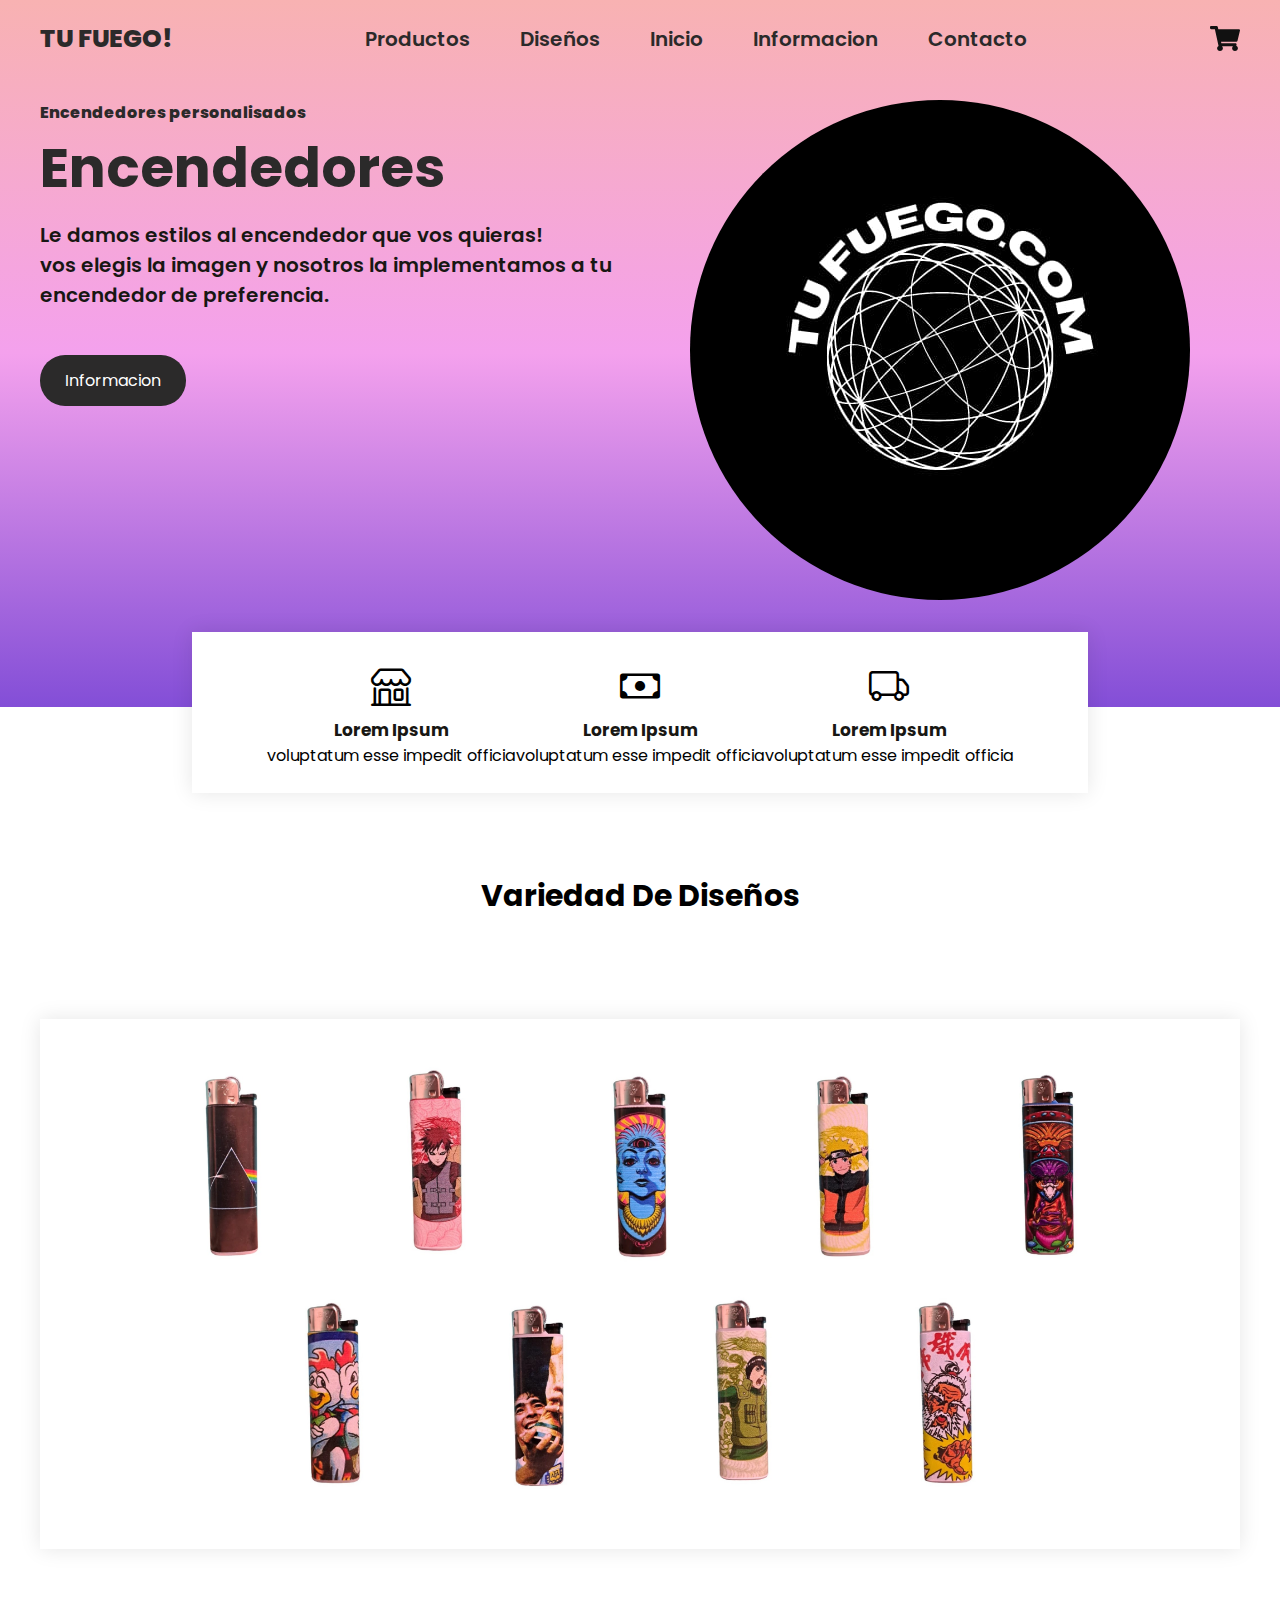
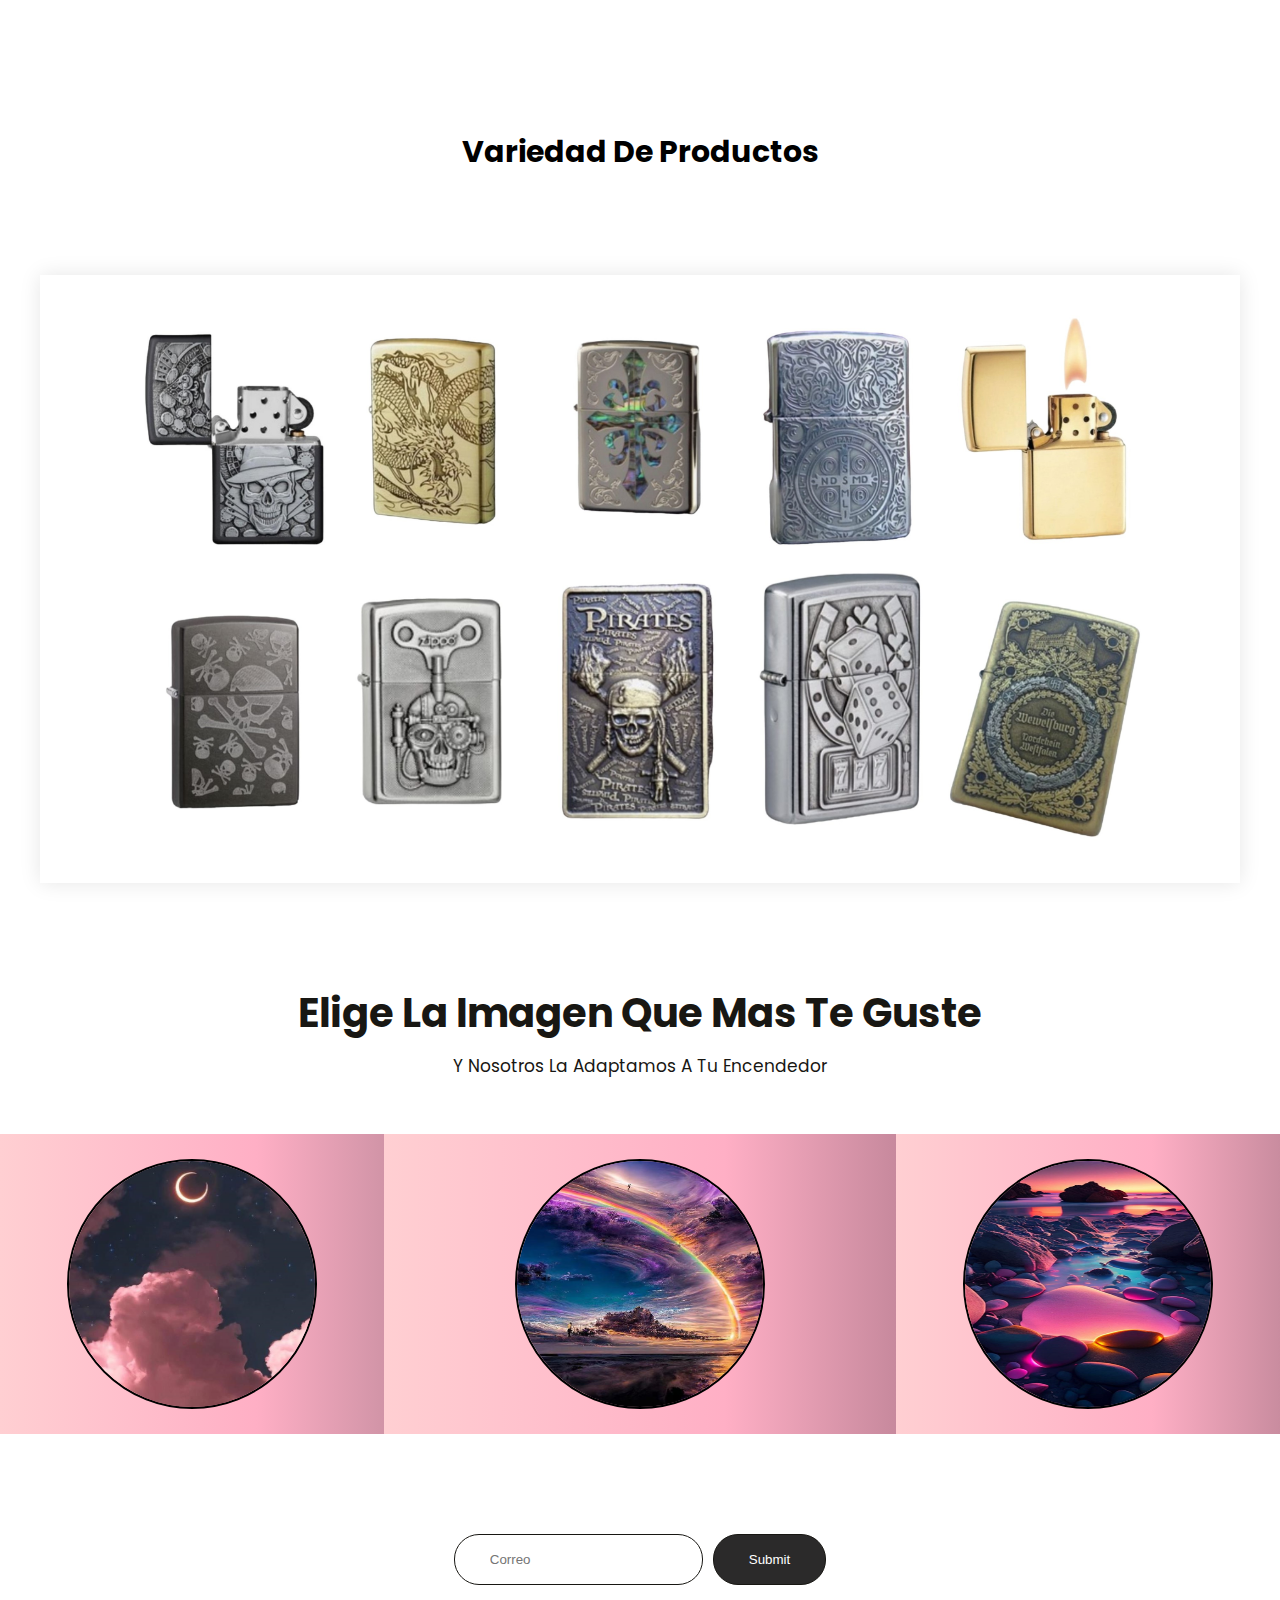
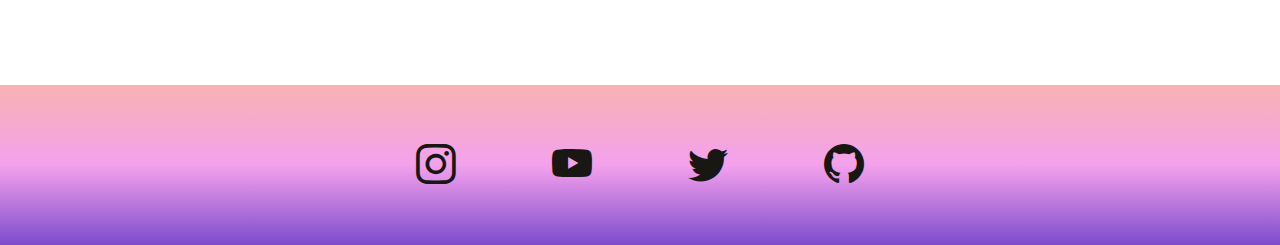
<file: index.html>
<!DOCTYPE html>
<html lang="es">
<head>
    <meta charset="UTF-8">
    <meta name="viewport" content="width=device-width, initial-scale=1.0">

    <title>¡TuFuego!</title>
    <meta name="description" content="personalizacion de encendedores en San Juan">
  <meta name="keywords" content="encendedores personalisados,encendedor, personalisados, estilo de encendedores, TuFuego, tufuego, fuego">

    <link rel="stylesheet" href="./scss/main.css">

    <link rel="icon" href="./imagenes/icono.ico.jpg" type="image/png">
    <link rel="stylesheet" href="https://cdn.jsdelivr.net/npm/bootstrap-icons@1.10.5/font/bootstrap-icons.css">
</head>
<body>
    <header class="header" id="H">
        <div class="menu container">

            <a href="./index.html" class="logo d-1">TU FUEGO!</a>

            <input type="checkbox" id="menu"/>

            <label for="menu">
                <img src="imagenes/menu.png" class="menu-icono" alt="menu">
            </label>

            <nav class="navbar d-2">
                <ul>
                    <li>
                        <a href="./pages/productos.html">
                            Productos
                        </a>
                    </li>
                    <li>
                        <a href="./pages/diseños.html">
                            Diseños
                        </a>
                    </li>
                    <li>
                        <a href="./index.html">Inicio</a>
                    </li>
                    <li>
                        <a href="./pages/informacion.html">
                            Informacion
                        </a>
                    </li>
                    <li>
                        <a href="./pages/contacto.html">
                            Contacto
                        </a>
                    </li>
                   
                </ul>
            </nav>
            <div>
                <ul>
                    <li class="submenu d-3">
                        <img src="imagenes/car.svg" id="img-carrito" alt="carrito">
                         <div id="carrito">
                            <table>
                                <thead>
                                    <tr>
                                        <th>Imagen</th>
                                        <th>Nombre</th>
                                        <th>Precio</th>
                                        <th></th>
                                    </tr>
                                </thead>
                                <tbody></tbody>
                            </table>
                            <a href="#" class="btn-2">
                                Vaciar Carrito
                            </a>
                         </div>
                    </li>
                </ul>
            </div>
        </div>

        <div class="header-content container">

            <div class="header-txt d-5">
                <span>Encendedores personalisados</span>
                <h1>Encendedores</h1>
                <p>
                   Le damos estilos al encendedor que vos quieras!
                   <br>
                   vos elegis la imagen y nosotros la implementamos a tu encendedor de preferencia.
                </p>
                <a href="./pages/informacion.html" class="btn-1">Informacion</a>
        </div>
        <div class="header-img d-6">
            <img src="imagenes/logoMusica.png" alt="logo musica">
        </div>
        </div>
    </header>

   

    <section class="informacion container">
        <div class="informacion-content">

            <div class="informacion-1">
                <span><i class="bi bi-shop"></i></span>
                <h3>Lorem ipsum</h3>
                <p>
                    voluptatum esse impedit officia
                </p>
            </div>

            <div class="informacion-1">
                <span><i class="bi bi-cash"></i></span>
                <h3>Lorem ipsum</h3>
                <p>
                    voluptatum esse impedit officia
                </p>
            </div>

            <div class="informacion-1">
                <span><i class="bi bi-truck"></i></span>
                <h3>Lorem ipsum</h3>
                <p>
                    voluptatum esse impedit officia
                </p>
            </div>

        </div>
    </section>
    <main>
        <h2 class="h2-index">Variedad De Diseños</h2>

        <section class="oferts--index container">

            <div class="ofert-1--index">
                <img src="./imagenes/encendedor1.png" alt="encendedor1">
                <img src="./imagenes/encendedor8.png.jpg" alt="encendedor8">
                <img src="./imagenes/encendedor2.png.jpg" alt="encendedor2">
                <img src="./imagenes/encendedor9.png.jpg" alt="encendedor9">
                <img src="./imagenes/encendedor3.png.jpg" alt="encendedor3">
                <img src="./imagenes/encendedor12.png.jpg" alt="encendedor12">
                <img src="./imagenes/encendedor10.png.jpg" alt="encendedor10">
                <img src="./imagenes/encendedor6.png.jpg" alt="encendedor6">
                <img src="./imagenes/encendedor4.png.jpg" alt="encendedor4">
               
            </div>
            
        </section>
        <h2 class="h2-index">
            Variedad De Productos
        </h2>
        <section class="oferts--index container">

            <div class="ofert-1--index">
            <img src="./imagenes/cippo1.jpg" alt="cippo-1">
            
            <img src="./imagenes/cippo2.jpg" alt="cippo-2">

            <img src="./imagenes/cippo3.jpg" alt="cippo-3">

            <img src="./imagenes/cippo4.jpg" alt="cippo-4">

            <img src="./imagenes/cippo5.jpg" alt="cippo-5">

            <img src="./imagenes/cippo6.jpg" alt="cippo-6">

            <img src="./imagenes/cippo7.jpg" alt="cippo-7">

            <img src="./imagenes/cippo8.jpg" alt="cippo-8">

            <img src="./imagenes/cippo9.jpg" alt="cippo-9">

            <img src="./imagenes/cippo10.jpg" alt="cippo-10">

            </div>
        </section>

    </main>
        <span class="span-service">
            <h2 class="h2-service">
                Elige la imagen que mas  te guste
            </h2>
            <p>
               y nosotros la adaptamos a tu encendedor
            </p>
        </span>
    
        <section class="service">
            <div class="service-1">
                <img class="store" src="imagenes/personalizacion.png" alt="cielo-luna">
            </div>
            <div class="service-2">
                <img class="store" src="imagenes/metodoDePago.png" alt="paisaje fantastico">
            </div>
            <div class="service-3">
                <img class="store" src="imagenes/distribuciones.png" alt="piedras de colores">
            </div>
    
        </section>

    <section class="contact container" id="C">
        <form>
            <input type="email" placeholder="Correo">
            <input type="submit" class="btn-3">
        </form>

    </section>

    <footer class="footer">
        <div class="footer-content container">
                        
            <div class="link">
                <ul>
                   <li>
                    <a href="https://www.instagram.com/tufuego.com_/"><i class="bi bi-instagram"></i></a></li>
                   <li><a href="https://www.youtube.com/@carpicoder"><i class="bi bi-youtube"></i></a></li>
                   <li><a href="https://twitter.com/coderhouse"><i class="bi bi-twitter"></i></a></li>
                   <li><a href="https://github.com/Manusirena/PreEntrega3-Sirena"><i class="bi bi-github"></i></a></li>

                </ul>
            </div>

        </div>
    </footer>
</body>
</html>
</file>
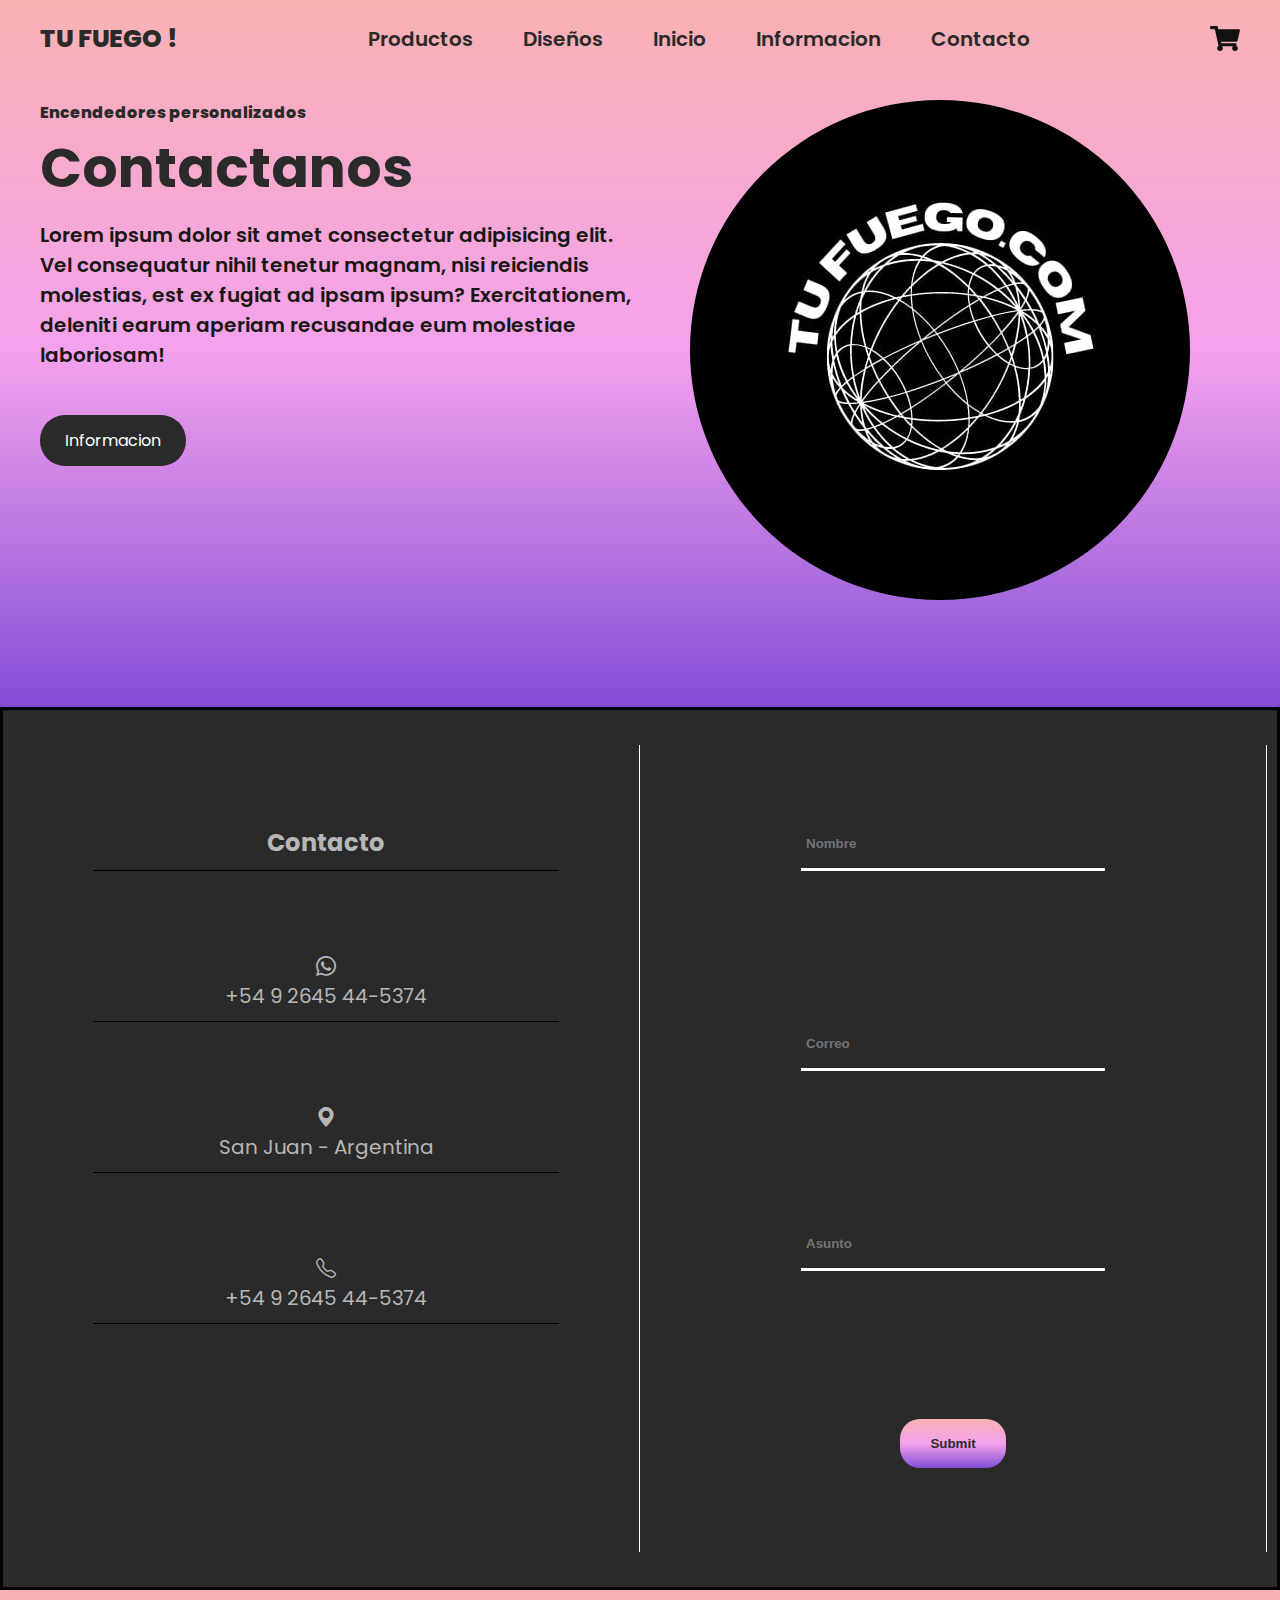
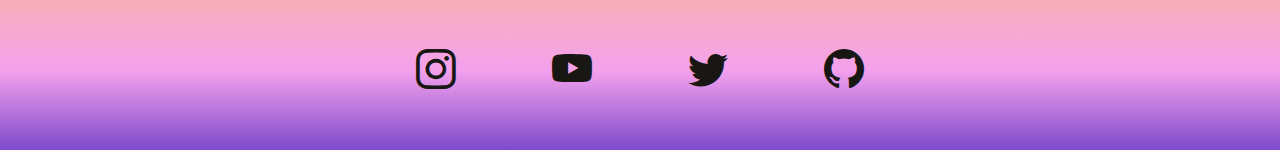
<file: pages/contacto.html>
<!DOCTYPE html>
<html lang="es">
<head>
    <meta charset="UTF-8">
    <meta name="viewport" content="width=device-width, initial-scale=1.0">

    <title>¡TuFuego!</title>
    <meta name="description" content="Contactanos San-Juan Argentina">
  <meta name="keywords" content="encendedores personalisados,encendedor, personalisados, estilo de encendedores, TuFuego, tufuego, fuego">

    <link rel="stylesheet" href="../scss/main.css">

    <link rel="icon" href="../imagenes/icono.ico.jpg" type="image/png">
    <link rel="stylesheet" href="https://cdn.jsdelivr.net/npm/bootstrap-icons@1.10.5/font/bootstrap-icons.css">
</head>
<body>
    <header class="header" id="H">
        <div class="menu container">

            <a href="../index.html" class="logo">TU FUEGO !</a>

            <input type="checkbox" id="menu"/>

            <label for="menu">
                <img src="../imagenes/menu.png" class="menu-icono" alt="menu">
            </label>

            <nav class="navbar">
                <ul>
                    <li>
                        <a href="./productos.html">
                            Productos
                        </a>
                    </li>
                    <li>
                        <a href="./diseños.html">
                            Diseños
                        </a>
                    </li>
                    <li>
                        <a href="../index.html">Inicio</a>
                    </li>
                    <li>
                        <a href="./informacion.html">
                            Informacion
                        </a>
                    </li>
                    <li>
                        <a href="./contacto.html">
                            Contacto
                        </a>
                    </li>
                   
                </ul>
            </nav>
            <div>
                <ul>
                    <li class="submenu">
                        <img src="../imagenes/car.svg" id="img-carrito" alt="carrito">
                         <div id="carrito">
                            <table>
                                <thead>
                                    <tr>
                                        <th>Imagen</th>
                                        <th>Nombre</th>
                                        <th>Precio</th>
                                        <th></th>
                                    </tr>
                                </thead>
                                <tbody></tbody>
                            </table>
                            <a href="#" class="btn-2">
                                Vaciar Carrito
                            </a>
                         </div>
                    </li>
                </ul>
            </div>
        </div>

        <div class="header-content container" id="c">

            <div class="header-txt">
                <span>Encendedores personalizados</span>
                <h1>Contactanos</h1>
                <p>
                  Lorem ipsum dolor sit amet consectetur adipisicing elit. Vel consequatur nihil tenetur magnam, nisi reiciendis molestias, est ex fugiat ad ipsam ipsum? Exercitationem, deleniti earum aperiam recusandae eum molestiae laboriosam!
                </p>
                <a href="./informacion.html" class="btn-1">Informacion</a>
        </div>
        <div class="header-img ">
            <img src="../imagenes/logoMusica.png" alt="logo musica">
        </div>
        </div>
    </header>

<main class="main-contact">

    <section class="contact-container 1">
        <div class="div-contact">
            <h2>Contacto</h2>
        </div>
        <div class="div-contact">
           <i class="bi bi-whatsapp"></i>
           <P>+54 9 2645 44-5374</P>
        </div>
        <div class="div-contact">
            <i class="bi bi-geo-alt-fill"></i>
            <p>San Juan - Argentina</p>
        </div>
        <div class="div-contact">
            <i class="bi bi-telephone"></i>
            <p>+54 9 2645 44-5374</p>
        </div>
        
    </section>

    <section class="contact-container">
        <form>
            <input type="name" placeholder="Nombre">
            <input type="email" placeholder="Correo">
            <input type="text" placeholder="Asunto">
            <input type="submit" class="btn-3">
        </form>

    </section>

</main>
    <footer class="footer">
        <div class="footer-content container">
                        
            <div class="link">
                <ul>
                   <li>
                    <a href="https://www.instagram.com/tufuego.com_/"><i class="bi bi-instagram"></i></a></li>
                   <li><a href="https://www.youtube.com/@carpicoder"><i class="bi bi-youtube"></i></a></li>
                   <li><a href="https://twitter.com/coderhouse"><i class="bi bi-twitter"></i></a></li>
                   <li><a href="https://github.com/Manusirena/PreEntrega3-Sirena"><i class="bi bi-github"></i></a></li>

                </ul>
            </div>

        </div>
    </footer>
</body>
</html>
</file>
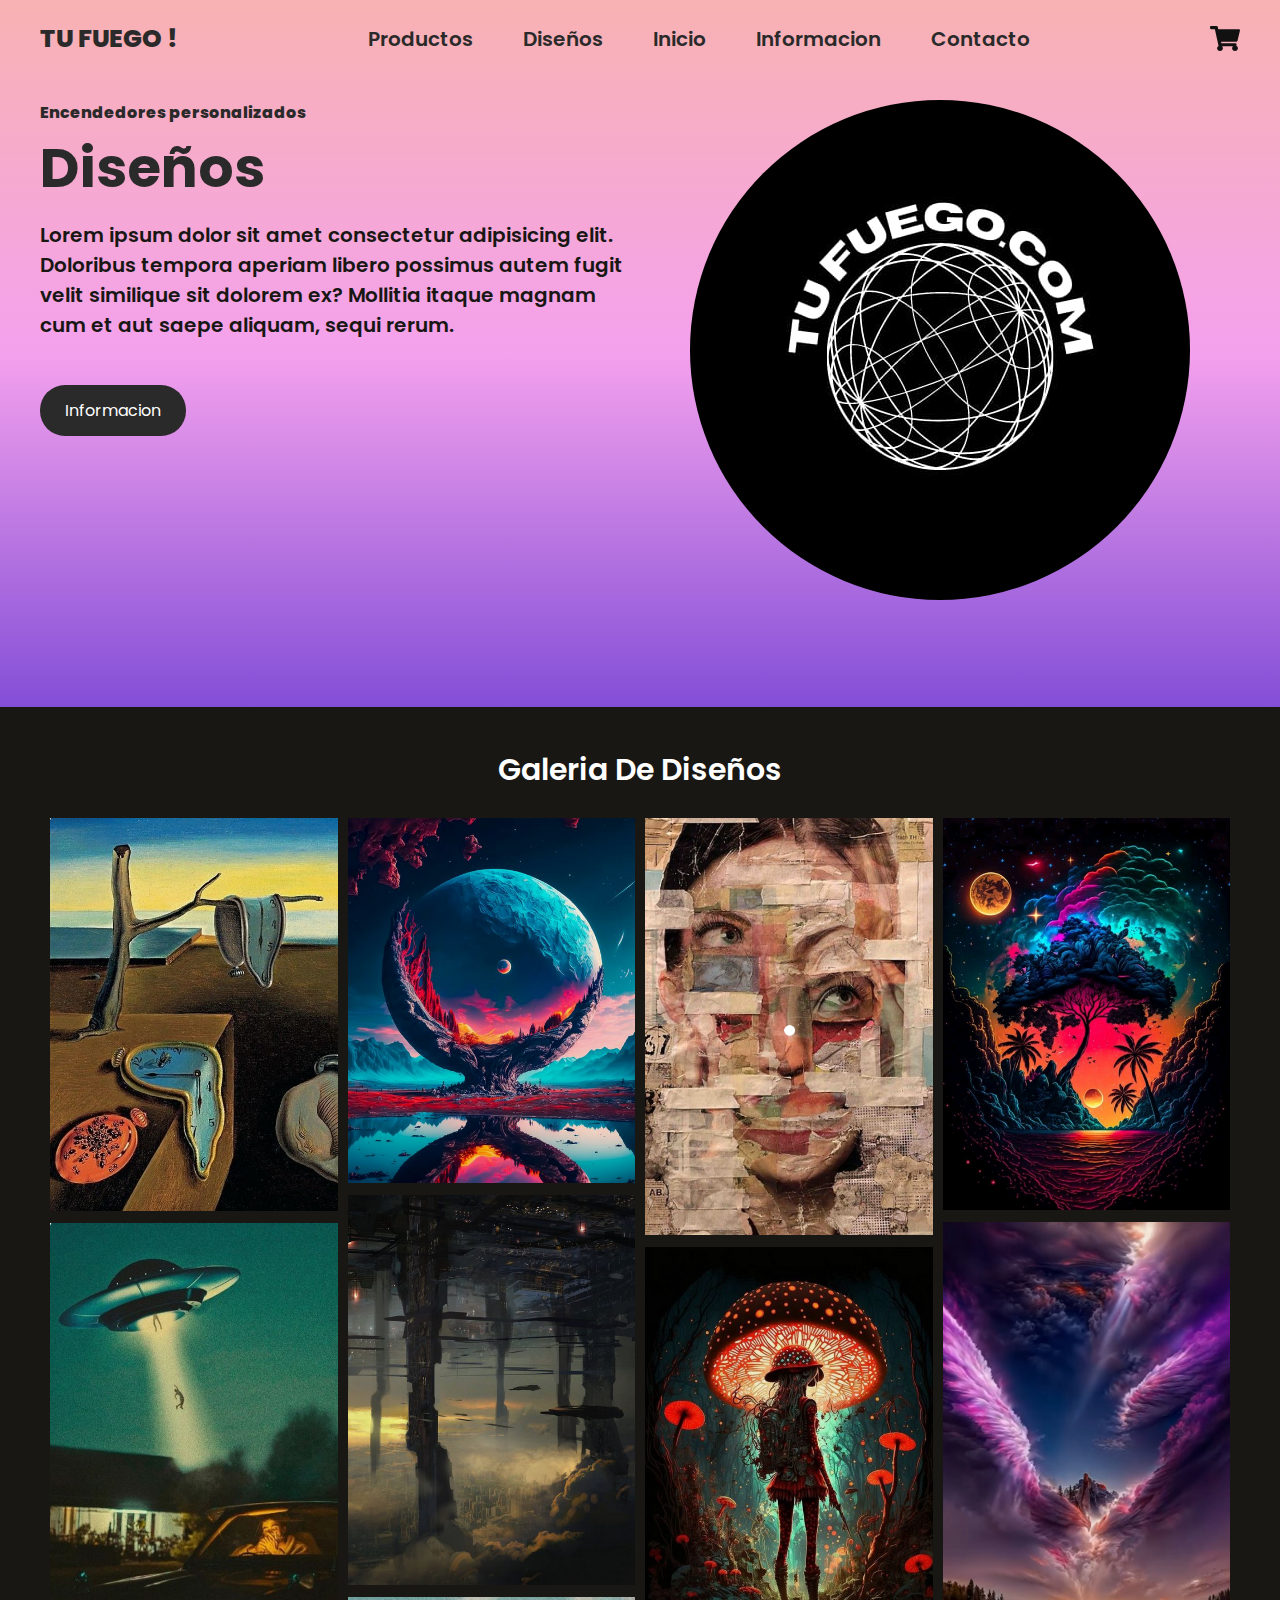
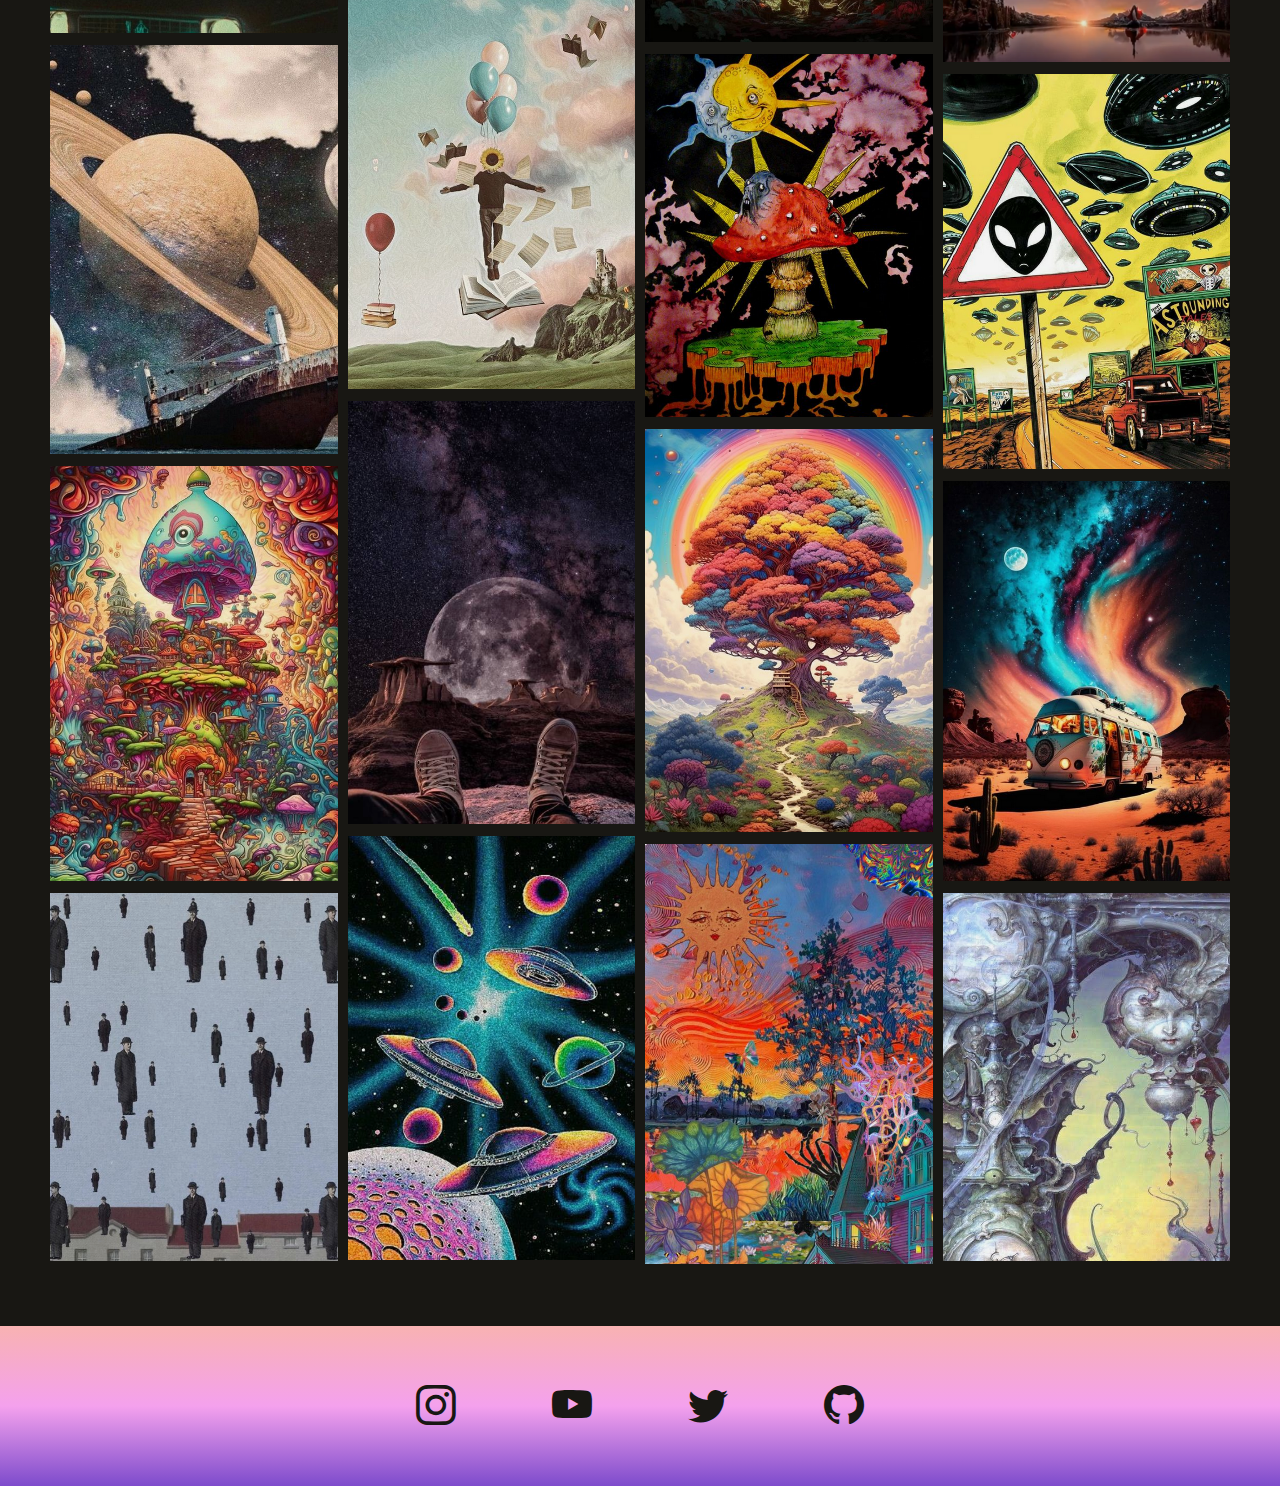
<file: pages/diseños.html>
<!DOCTYPE html>
<html lang="es">
<head>
    <meta charset="UTF-8">
    <meta name="viewport" content="width=device-width, initial-scale=1.0">

    <title>¡TuFuego!</title>
    <meta name="description" content="Diseños y demas para tu encendedor">
  <meta name="keywords" content="encendedores personalisados,encendedor, personalisados, estilo de encendedores, TuFuego, tufuego, fuego">

    <link rel="stylesheet" href="../scss/main.css">

    <link rel="icon" href="../imagenes/icono.ico.jpg" type="image/png">
    <link rel="stylesheet" href="https://cdn.jsdelivr.net/npm/bootstrap-icons@1.10.5/font/bootstrap-icons.css">
</head>
<body>
    <header class="header" id="H">
        <div class="menu container">

            <a href="../index.html" class="logo">TU FUEGO !</a>

            <input type="checkbox" id="menu"/>

            <label for="menu">
                <img src="../imagenes/menu.png" class="menu-icono" alt="menu">
            </label>

            <nav class="navbar">
                <ul>
                    <li>
                        <a href="./productos.html">
                            Productos
                        </a>
                    </li>
                    <li>
                        <a href="./diseños.html">
                            Diseños
                        </a>
                    </li>
                    <li>
                        <a href="../index.html">Inicio</a>
                    </li>
                    <li>
                        <a href="./informacion.html">
                            Informacion
                        </a>
                    </li>
                    <li>
                        <a href="./contacto.html">
                            Contacto
                        </a>
                    </li>
                   
                </ul>
            </nav>
            <div>
                <ul>
                    <li class="submenu">
                        <img src="../imagenes/car.svg" id="img-carrito" alt="carrito">
                         <div id="carrito">
                            <table>
                                <thead>
                                    <tr>
                                        <th>Imagen</th>
                                        <th>Nombre</th>
                                        <th>Precio</th>
                                        <th></th>
                                    </tr>
                                </thead>
                                <tbody></tbody>
                            </table>
                            <a href="#" class="btn-2">
                                Vaciar Carrito
                            </a>
                         </div>
                    </li>
                </ul>
            </div>
        </div>

        <div class="header-content container">

            <div class="header-txt">
                <span>Encendedores personalizados</span>
                <h1>Diseños</h1>
                <p>
                  Lorem ipsum dolor sit amet consectetur adipisicing elit. Doloribus tempora aperiam libero possimus autem fugit velit similique sit dolorem ex? Mollitia itaque magnam cum et aut saepe aliquam, sequi rerum.
                </p>
                <a href="./informacion.html" class="btn-1">Informacion</a>
        </div>
        <div class="header-img">
            <img src="../imagenes/logoMusica.png" alt="logo musica">
        </div>
        </div>
    </header>
    <main class="main-diseños">

      <h2 class="h2-service">Galeria de diseños</h2>
      
       <div class="row">

        <div class="column">
            <img src="../imagenes/diseño-img1.jpg" alt="img-galery1">

            <img src="../imagenes/diseño-img2.png" alt="img-galery2">

            <img src="../imagenes/diseño-img3.png" alt="img-galery3">

            <img src="../imagenes/diseño-img20.png" alt="img-galery4">

            <img src="../imagenes/diseño-img5.png" alt="img-galery5">
        </div>

        <div class="column">
            <img src="../imagenes/diseño-img6.png" alt="img-galery6">

            <img src="../imagenes/diseño-img7.png" alt="img-galery7">

            <img src="../imagenes/diseño-img8.png" alt="img-galery8">

            <img src="../imagenes/diseño-img9.png" alt="img-galery9">

            <img src="../imagenes/diseño-img15.png" alt="img-galery10">
        </div>
        
        <div class="column">
            <img src="../imagenes/diseño-img11.png" alt="img-galery11">

            <img src="../imagenes/diseño-img12.png" alt="img-galery12">

            <img src="../imagenes/diseño-img13.png" alt="img-galery13">

            <img src="../imagenes/diseño-img14.png" alt="img-galery14">

            <img src="../imagenes/diseño-img10.png" alt="img-galery15">
        </div>

        <div class="column">
            <img src="../imagenes/diseño-img16.png" alt="img-galery16">

            <img src="../imagenes/diseño-img17.png" alt="img-galery17">

            <img src="../imagenes/diseño-img18.png" alt="img-galery18">

            <img src="../imagenes/diseño-img19.png" alt="img-galery19">

            <img src="../imagenes/diseño-img4.png" alt="img-galery20">
        </div>
          
       </div>

    </main>
    
    <footer class="footer">
        <div class="footer-content container">
                        
            <div class="link">
                <ul>
                   <li>
                    <a href="https://www.instagram.com/tufuego.com_/"><i class="bi bi-instagram"></i></a></li>
                   <li><a href="https://www.youtube.com/@carpicoder"><i class="bi bi-youtube"></i></a></li>
                   <li><a href="https://twitter.com/coderhouse"><i class="bi bi-twitter"></i></a></li>
                   <li><a href="https://github.com/Manusirena/PreEntrega3-Sirena"><i class="bi bi-github"></i></a></li>

                </ul>
            </div>

        </div>
    </footer>
</body>
</html>
</file>
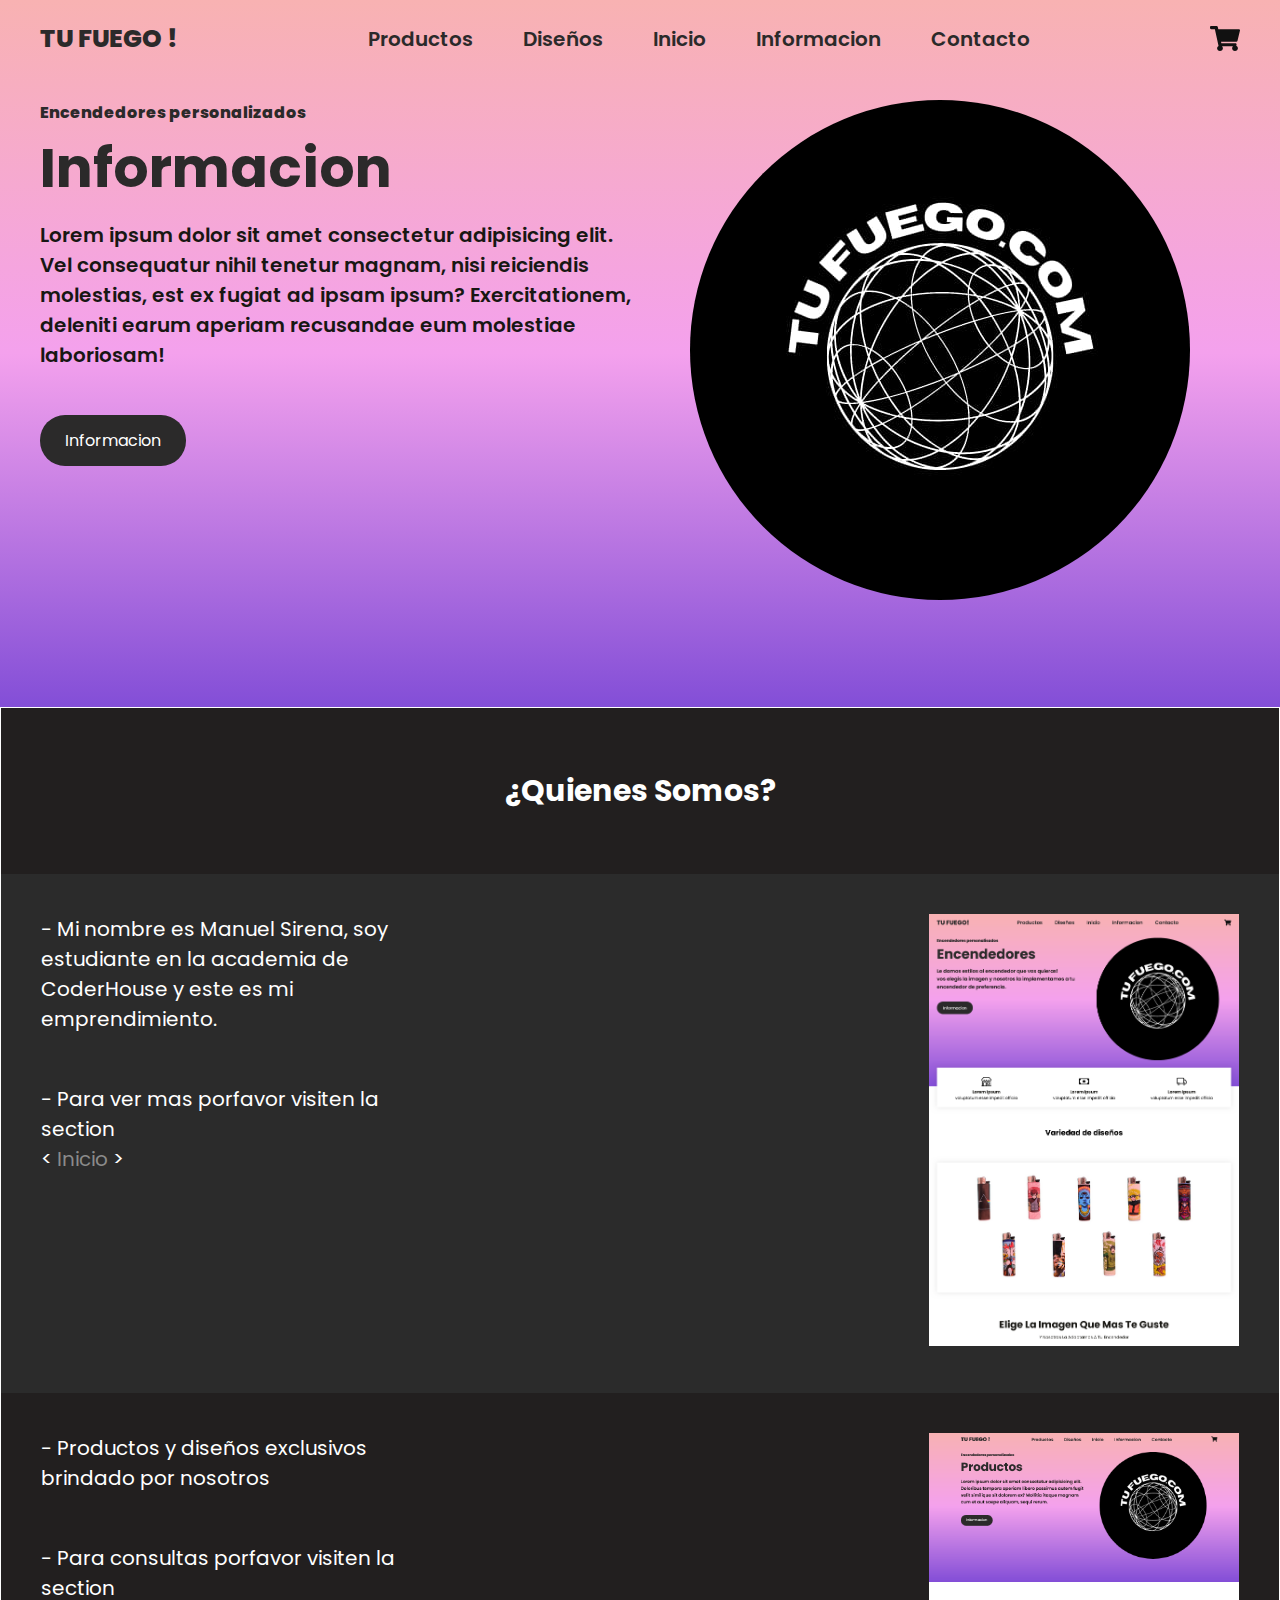
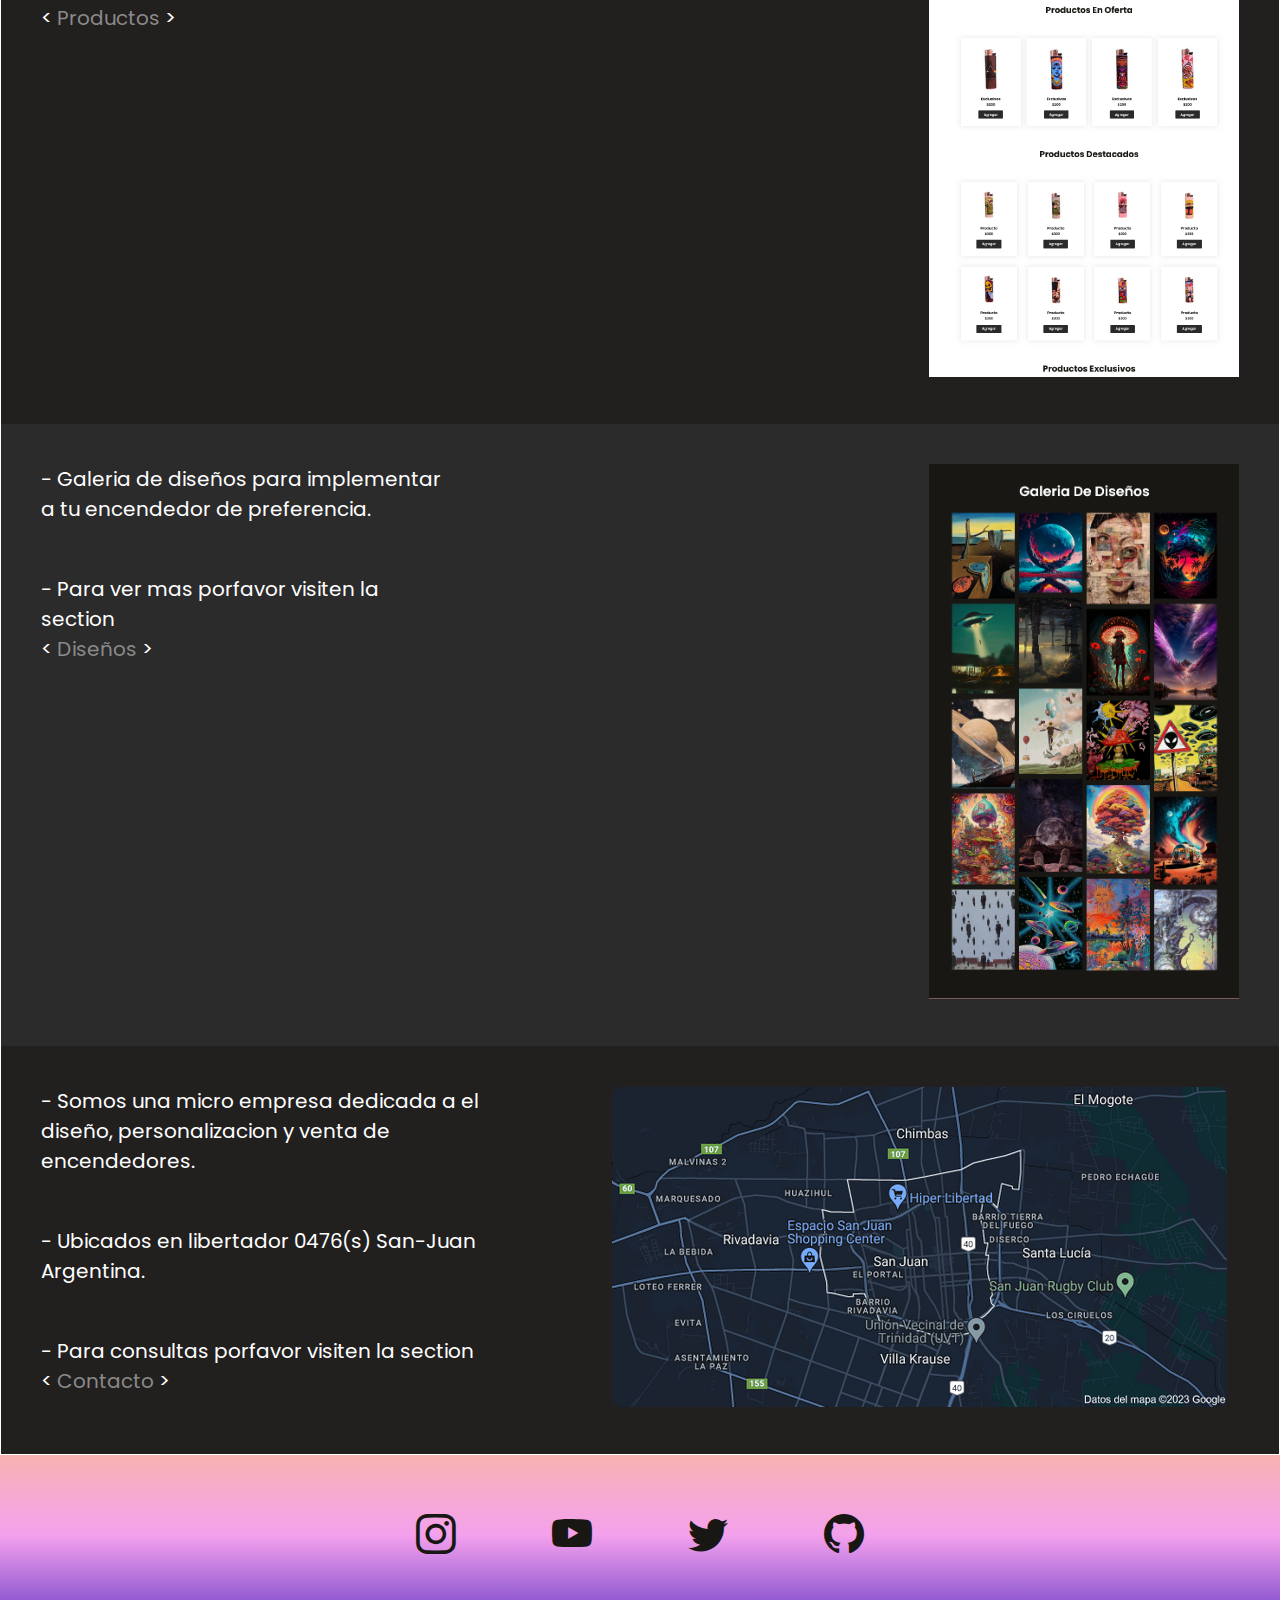
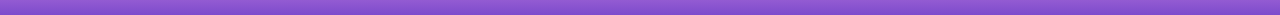
<file: pages/informacion.html>
<!DOCTYPE html>
<html lang="es">
<head>
    <meta charset="UTF-8">
    <meta name="viewport" content="width=device-width, initial-scale=1.0">

    <title>¡TuFuego!</title>
    <meta name="description" content="Informacion de Tu Fuego!">
  <meta name="keywords" content="encendedores personalisados,encendedor, personalisados, estilo de encendedores, TuFuego, tufuego, fuego">

    <link rel="stylesheet" href="../scss/main.css">

    <link rel="icon" href="../imagenes/icono.ico.jpg" type="image/png">
    <link rel="stylesheet" href="https://cdn.jsdelivr.net/npm/bootstrap-icons@1.10.5/font/bootstrap-icons.css">
</head>
<body>
    <header class="header" id="H">
        <div class="menu container">

            <a href="../index.html" class="logo">TU FUEGO !</a>

            <input type="checkbox" id="menu"/>

            <label for="menu">
                <img src="../imagenes/menu.png" class="menu-icono" alt="menu">
            </label>

            <nav class="navbar">
                <ul>
                    <li>
                        <a href="./productos.html">
                            Productos
                        </a>
                    </li>
                    <li>
                        <a href="./diseños.html">
                            Diseños
                        </a>
                    </li>
                    <li>
                        <a href="../index.html">Inicio</a>
                    </li>
                    <li>
                        <a href="./informacion.html">
                            Informacion
                        </a>
                    </li>
                    <li>
                        <a href="./contacto.html">
                            Contacto
                        </a>
                    </li>
                   
                </ul>
            </nav>
            <div>
                <ul>
                    <li class="submenu">
                        <img src="../imagenes/car.svg" id="img-carrito" alt="carrito">
                         <div id="carrito">
                            <table>
                                <thead>
                                    <tr>
                                        <th>Imagen</th>
                                        <th>Nombre</th>
                                        <th>Precio</th>
                                        <th></th>
                                    </tr>
                                </thead>
                                <tbody></tbody>
                            </table>
                            <a href="#" class="btn-2">
                                Vaciar Carrito
                            </a>
                         </div>
                    </li>
                </ul>
            </div>
        </div>

        <div class="header-content container">

            <div class="header-txt">
                <span>Encendedores personalizados</span>
                <h1>Informacion</h1>
                <p>
                  Lorem ipsum dolor sit amet consectetur adipisicing elit. Vel consequatur nihil tenetur magnam, nisi reiciendis molestias, est ex fugiat ad ipsam ipsum? Exercitationem, deleniti earum aperiam recusandae eum molestiae laboriosam!
                </p>
                <a href="#" class="btn-1">Informacion</a>
        </div>
        <div class="header-img ">
            <img src="../imagenes/logoMusica.png" alt="logo musica">
        </div>
        </div>
    </header>
    <main class="info__main">
        <section class="info__section info__section-sn">
            <div class="info__div t-3">
                <p>

                </p>
            </div>
            <div class="info__div t-4">
                <h2>¿Quienes Somos?</h2>
            </div>
            <div class="info__div t-3">
                <p>
                   
                </p>
            </div>
        </section>

        <section class="info__section info__section-sg">
            <div class="info__div t-4">
                <p>
                    - Mi nombre es Manuel Sirena, soy estudiante en la academia de CoderHouse y este es mi emprendimiento.
    
                    </p>

                    <br>
                    <br>
                    <span>
                        - Para ver mas porfavor visiten la section 
                        <a href="../index.html"> 
                           <br> 
                            <span> < </span>
                            Inicio
                            <span>></span>
                        </a>
                    </span>

                   
            </div>
            <div class="info__div t-3">
            </div>
            <div class="info__div t-3">
                
                <img src="../imagenes/index.png" alt="foto-index" style="width: 400px;">
            </div>
        </section>

        <section class="info__section info__section-sn">
            <div class="info__div t-4">
                <p>
                    - Productos y diseños exclusivos
                    brindado por nosotros
    
                    </p>
                    <br>
                    <br>
                    <span>
                        - Para consultas porfavor visiten la section 
                        <a href="./productos.html"> 
                           <br> 
                            <span> < </span>
                            Productos
                            <span>></span>
                        </a>
                    </span>
                    
            </div>
            <div class="info__div t-3">
            </div>
            <div class="info__div t-3">
                
                <img src="../imagenes/productos.png" alt="foto-productos" style="width: 400px;">
            </div>
        </section>

        <section class="info__section info__section-sg">
            <div class="info__div t-4">
                <p>
                    - Galeria de diseños para implementar a tu encendedor de preferencia.
    
                    </p>

                    <br>
                    <br>
                    <span>
                        - Para ver mas porfavor visiten la section 
                        <a href="./diseños.html"> 
                           <br> 
                            <span> < </span>
                            Diseños
                            <span>></span>
                        </a>
                    </span>

                   
            </div>
            <div class="info__div t-3">
            </div>
            <div class="info__div t-3">
                
                <img src="../imagenes/diseños.png" alt="foto-index" style="width: 400px;">
            </div>
        </section>


        <section class="info__section info__section-sn">
            <div class="info__div t-4">
                <p>
                    - Somos una micro empresa dedicada a el diseño, personalizacion y venta de encendedores.
                </p>
                <br>
                <br>
                  <p>  
                    - Ubicados en libertador 0476(s)
                    San-Juan Argentina.
                  </p>
                  <br>
                  <br>
                <span>
                    - Para consultas porfavor visiten la section 
                    <a href="./contacto.html"> 
                       <br> 
                        <span> < </span>
                        Contacto 
                        <span>></span>
                    </a>
                </span>
                </p>
            </div>
            <div class="info__div t-5">
                <img src="../imagenes/maps.png" alt="mapa-san juan" class="foto-info">
        </section>
        
    </main>
       

    <footer class="footer">
        <div class="footer-content container">
                        
            <div class="link">
                <ul>
                   <li>
                    <a href="https://www.instagram.com/tufuego.com_/"><i class="bi bi-instagram"></i></a></li>
                   <li><a href="https://www.youtube.com/@carpicoder"><i class="bi bi-youtube"></i></a></li>
                   <li><a href="https://twitter.com/coderhouse"><i class="bi bi-twitter"></i></a></li>
                   <li><a href="https://github.com/Manusirena/PreEntrega3-Sirena"><i class="bi bi-github"></i></a></li>

                </ul>
            </div>

        </div>
    </footer>
</body>
</html>
</file>
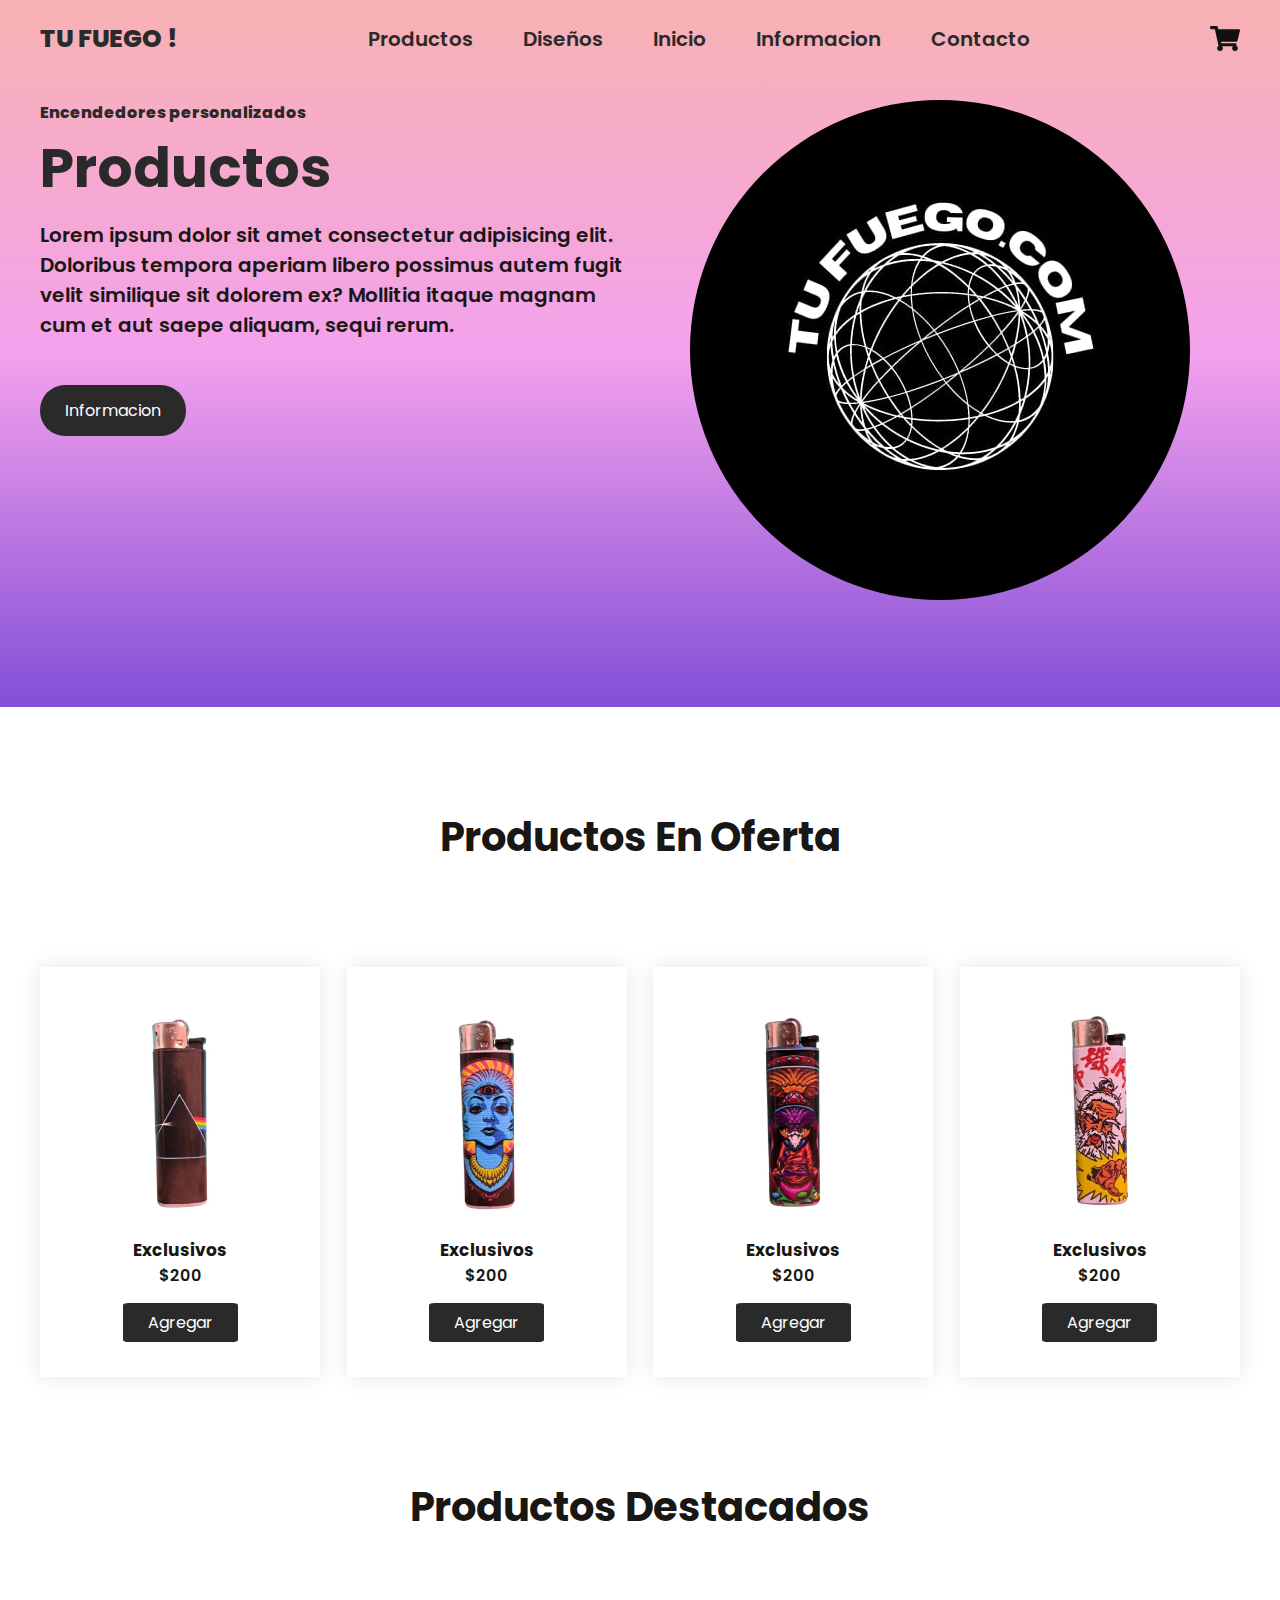
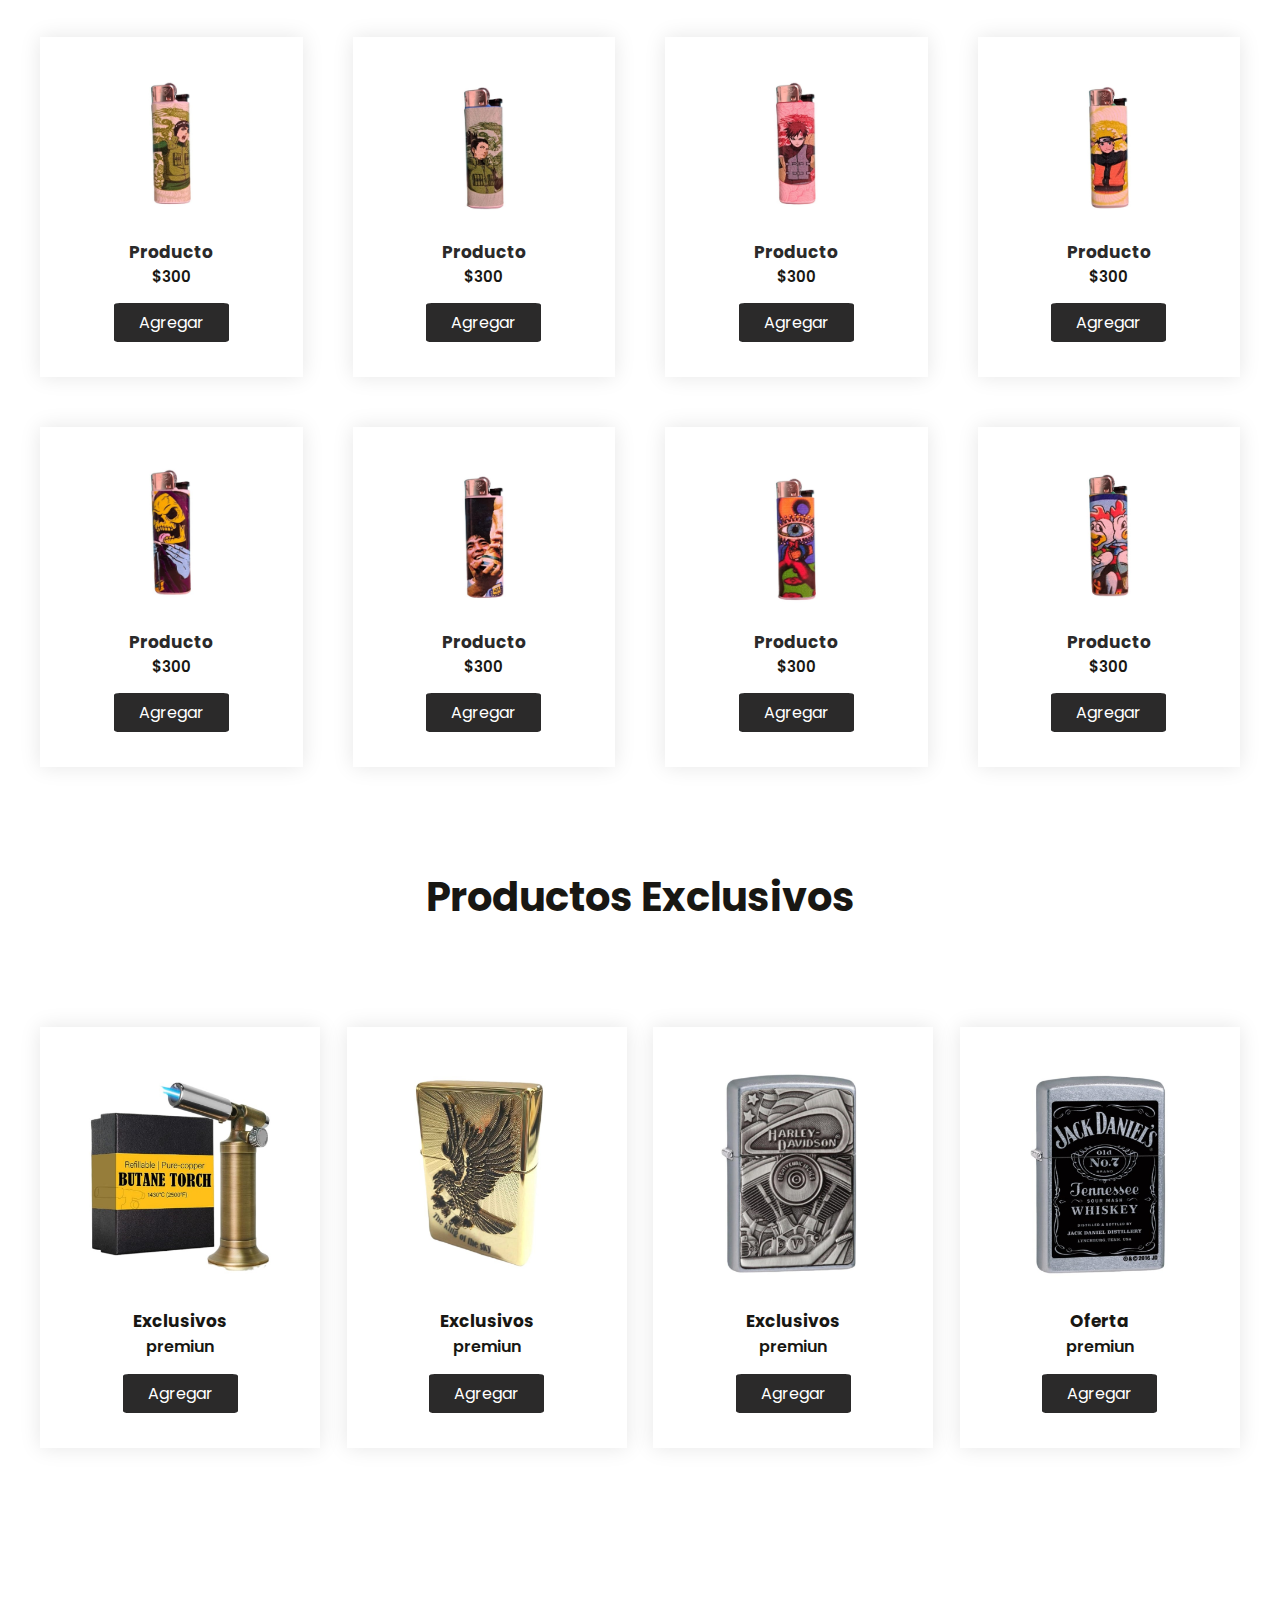
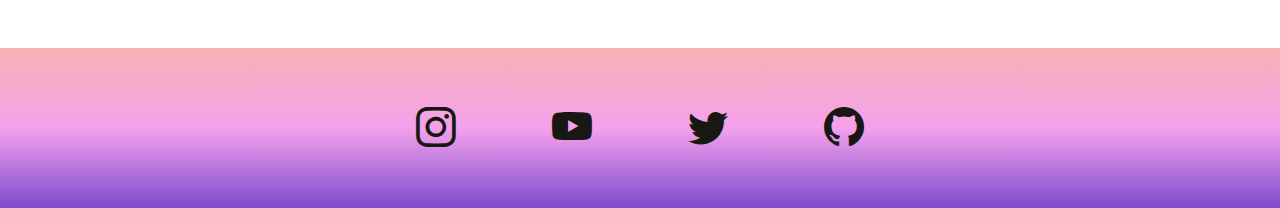
<file: pages/productos.html>
<!DOCTYPE html>
<html lang="es">
<head>
    <meta charset="UTF-8">
    <meta name="viewport" content="width=device-width, initial-scale=1.0">

    <title>¡TuFuego!</title>
    <meta name="description" content="Productos en oferta,destacados y exclusivos">
  <meta name="keywords" content="encendedores personalisados,encendedor, personalisados, estilo de encendedores, TuFuego, tufuego, fuego">

    <link rel="stylesheet" href="../scss/main.css">

    <link rel="icon" href="../imagenes/icono.ico.jpg" type="image/png">
    <link rel="stylesheet" href="https://cdn.jsdelivr.net/npm/bootstrap-icons@1.10.5/font/bootstrap-icons.css">
</head>
<body>
    <header class="header" id="H">
        <div class="menu container">

            <a href="../index.html" class="logo">TU FUEGO !</a>

            <input type="checkbox" id="menu"/>

            <label for="menu">
                <img src="../imagenes/menu.png" class="menu-icono" alt="menu">
            </label>

            <nav class="navbar">
                <ul>
                    <li>
                        <a href="./productos.html">
                            Productos
                        </a>
                    </li>
                    <li>
                        <a href="./diseños.html">
                            Diseños
                        </a>
                    </li>
                    <li>
                        <a href="../index.html">Inicio</a>
                    </li>
                    <li>
                        <a href="./informacion.html">
                            Informacion
                        </a>
                    </li>
                    <li>
                        <a href="./contacto.html">
                            Contacto
                        </a>
                    </li>
                   
                </ul>
            </nav>
            <div>
                <ul>
                    <li class="submenu">
                        <img src="../imagenes/car.svg" id="img-carrito" alt="carrito">
                         <div id="carrito">
                            <table>
                                <thead>
                                    <tr>
                                        <th>Imagen</th>
                                        <th>Nombre</th>
                                        <th>Precio</th>
                                        <th></th>
                                    </tr>
                                </thead>
                                <tbody></tbody>
                            </table>
                            <a href="#" class="btn-2">
                                Vaciar Carrito
                            </a>
                         </div>
                    </li>
                </ul>
            </div>
        </div>

        <div class="header-content container">

            <div class="header-txt">
                <span>Encendedores personalizados</span>
                <h1>Productos</h1>
                <p>
                  Lorem ipsum dolor sit amet consectetur adipisicing elit. Doloribus tempora aperiam libero possimus autem fugit velit similique sit dolorem ex? Mollitia itaque magnam cum et aut saepe aliquam, sequi rerum.
                </p>
                <a href="./informacion.html" class="btn-1">Informacion</a>
        </div>
        <div class="header-img">
            <img src="../imagenes/logoMusica.png" alt="logo musica">
        </div>
        </div>
    </header>

    
    <main class="products container">
        <h2 class="h2-botton">Productos En Oferta</h2>
        <section class="oferts container">
            <div class="ofert-1">
                <img src="../imagenes/encendedor1.png" alt="encendedor1">
                <h3>Exclusivos</h3>
                <p>$200</p>
                <span class="agregar-carrito btn-2">Agregar</span>
            </div>
            <div class="ofert-1">
                <img src="../imagenes/encendedor2.png.jpg" alt="encendedor2">
                <h3>Exclusivos</h3>
                <p>$200</p>
                <span class="agregar-carrito btn-2">Agregar</span>
            </div>
            <div class="ofert-1">
                <img src="../imagenes/encendedor3.png.jpg" alt="encendedor3">
                <h3>Exclusivos</h3>
                <p>$200</p>
                <span class="agregar-carrito btn-2">Agregar</span>
            </div>
            <div class="ofert-1">
                <img src="../imagenes/encendedor4.png.jpg" alt="encendedor4">
                <h3>Exclusivos</h3>
                <p>$200</p>
                <span class="agregar-carrito btn-2">Agregar</span>
            </div>
        </section>
               
        
            <h2 class="h2-top">Productos destacados</h2>
    
            <div class="product-content">
                
                <div class="product">
                    <img src="../imagenes/encendedor6.png.jpg" alt="encendedor6">
                    <div class="product-txt">
                        <h3>Producto</h3>
                        <p class="precio">$300</p>
                        <span class="agregar-carrito btn-2">
                            Agregar
                        </span>
                    </div>
                </div>
    
                <div class="product">
                    <img src="../imagenes/encendedor7.png.jpg" alt="encendedor7">
    
                    <div class="product-txt">
                        <h3>Producto</h3>
                        <p class="precio">$300</p>
                        <span class="agregar-carrito btn-2">
                            Agregar
                        </span>
                    </div>
                </div>
    
                <div class="product">
                    <img src="../imagenes/encendedor8.png.jpg" alt="encendedor8">
                    <div class="product-txt">
                        <h3>Producto</h3>
                        <p class="precio">$300</p>
                        <span class="agregar-carrito btn-2">
                            Agregar
                        </span>
                        </div>
                </div>
    
                <div class="product">
                    <img src="../imagenes/encendedor9.png.jpg" alt="encendedor9">
                    <div class="product-txt">
                        <h3>Producto</h3>
                        <p class="precio">$300</p>
                        <span class="agregar-carrito btn-2">
                            Agregar
                        </span>
                    </div>
                </div>
    
                <div class="product">
                    <img src="../imagenes/encendedor5.png.jpg" alt="encendedor5">
                    <div class="product-txt">
                        <h3>Producto</h3>
                        <p class="precio">$300</p>
                        <span class="agregar-carrito btn-2">
                            Agregar
                        </span>
                        </div>
                </div>
    
                <div class="product">
                    <img src="../imagenes/encendedor10.png.jpg" alt="encendedor10">
                    <div class="product-txt">
                        <h3>Producto</h3>
                        <p class="precio">$300</p>
                        <span class="agregar-carrito btn-2">
                            Agregar
                        </span>
                    </div>
                </div>
                
                <div class="product">
                    <img src="../imagenes/encendedor11.png.jpg" alt="encendedor11">
                    <div class="product-txt">
                        <h3>Producto</h3>
                        <p class="precio">$300</p>
                        <span class="agregar-carrito btn-2">
                            Agregar
                        </span>
                    </div> 
                </div>
                
                <div class="product">
                    <img src="../imagenes/encendedor12.png.jpg" alt="encendedor12">
                    <div class="product-txt">
                        <h3>Producto</h3>
                        <p class="precio">$300</p>
                        <span class="agregar-carrito btn-2">
                            Agregar
                        </span>
                    </div>    
                </div>   
            </div>

            <h2 style="margin-top: 100px;">Productos Exclusivos</h2>

            <section class="oferts container">
                <div class="ofert-1">
                    <img src="../imagenes/productos-img2.jpg" alt="encendedor soplete">
                    <h3>Exclusivos</h3>
                    <p>premiun</p>
                    <span class="agregar-carrito btn-2">Agregar</span>
                </div>
                <div class="ofert-1">
                    <img src="../imagenes/productos-img3.jpg" alt="encendedor aguila">
                    <h3>Exclusivos</h3>
                    <p>premiun</p>
                    <span class="agregar-carrito btn-2">Agregar</span>
                </div>
                <div class="ofert-1">
                    <img src="../imagenes/productos-img6.jpg" alt="Edicion Harley Davidson">
                    <h3>Exclusivos</h3>
                    <p>premiun</p>
                    <span class="agregar-carrito btn-2">Agregar</span>
                </div>
                <div class="ofert-1">
                    <img src="../imagenes/productos-img7.jpg" alt="cippo jack daniels">
                    <h3>Oferta</h3>
                    <p>premiun</p>
                    <span class="agregar-carrito btn-2">Agregar</span>
                </div>
            </section>
        </main>

    <footer class="footer">
        <div class="footer-content container">
                        
            <div class="link">
                <ul>
                   <li>
                    <a href="https://www.instagram.com/tufuego.com_/"><i class="bi bi-instagram"></i></a></li>
                   <li><a href="https://www.youtube.com/@carpicoder"><i class="bi bi-youtube"></i></a></li>
                   <li><a href="https://twitter.com/coderhouse"><i class="bi bi-twitter"></i></a></li>
                   <li><a href="https://github.com/Manusirena/PreEntrega3-Sirena"><i class="bi bi-github"></i></a></li>

                </ul>
            </div>

        </div>
    </footer>
</body>
</html>
</file>
<file: scss/main.css>
@charset "UTF-8";
@import url("https://fonts.googleapis.com/css2?family=Bacasime+Antique&family=Fasthand&family=Kaushan+Script&family=Lumanosimo&family=Pompiere&family=Poppins:ital,wght@0,300;0,400;0,500;0,600;0,700;0,800;1,600;1,700&family=Roboto:ital,wght@0,300;0,400;0,500;1,100;1,300;1,400&family=Satisfy&display=swap");
@keyframes typing {
  from {
    width: 0;
  }
}
@keyframes blink {
  50% {
    border-color: transparent;
  }
}
.info__section-sn {
  background-color: rgb(34, 31, 31);
}

.info__section-sg {
  background-color: rgb(43, 43, 43);
}

.t-3 {
  width: 30%;
}

.t-4 {
  width: 40%;
}

* {
  margin: 0;
  padding: 0;
  box-sizing: border-box;
  list-style-type: none;
  text-decoration: none;
}

body {
  font-family: "Poppins", sans-serif;
}

img {
  max-width: 100%;
}

.container {
  max-width: 1200px;
  margin: 0 auto;
}

h3 {
  font-size: 17px;
  color: #181713;
  text-transform: capitalize;
}

.btn-2 {
  display: inline-block;
  margin-top: 15px;
  padding: 7px 25px;
  border-radius: 5%;
  color: #FFFFFF;
  background: #2b2a2a;
}

.header {
  background-image: linear-gradient(#f8b2b2, #f4a1ed, #834ed7);
  display: flex;
  align-items: center;
  min-height: 100px 0;
  padding: 100px 0;
  align-items: baseline;
}
.header .menu {
  position: absolute;
  top: 0;
  left: 0;
  right: 0;
  display: flex;
  align-items: center;
  justify-content: space-between;
}
.header .menu .logo {
  padding: 20px 20px 0px 0px;
  color: #2b2a2a;
  font-size: 25px;
  font-weight: 800;
  text-transform: uppercase;
  text-decoration: none;
  transition: 0.5s;
}
.header .menu .logo:hover {
  transform: scale(1.2);
}
.header .menu .navbar ul li {
  position: relative;
  float: left;
  padding-left: 20px;
}
.header .menu .navbar a {
  font-size: 20px;
  padding: 20px 30px 0px 0px;
  color: #2b2a2a;
  display: block;
  font-weight: 600;
  text-decoration: none;
}
.header .menu #menu {
  display: none;
}
.header .menu-icono {
  width: 25px;
}

.menu label {
  cursor: pointer;
  display: none;
}

.submenu {
  position: relative;
  margin-top: 25px;
}
.submenu #carrito {
  display: none;
}
.submenu #carrito table {
  width: 100%;
}
.submenu #carrito table th, .submenu #carrito table td {
  color: #FFFFFF;
}
.submenu:hover #carrito {
  display: block;
  position: absolute;
  right: 0;
  -webkit-backdrop-filter: blur(10px);
          backdrop-filter: blur(10px);
  top: 100%;
  z-index: 1;
  background-color: rgba(78, 75, 80, 0.462745098);
  padding: 20px;
  min-width: 400px;
}

.header-content {
  display: flex;
}
.header-content .header-txt {
  flex-basis: 50%;
}
.header-content .header-txt span {
  font-size: 16px;
  color: #2b2a2a;
  font-weight: 800;
  margin-bottom: 15px;
  display: block;
}
.header-content .header-txt h1 {
  font-size: 55px;
  line-height: 1;
  color: #2b2a2a;
  margin-bottom: 25px;
}
.header-content .header-txt p {
  font-size: 20px;
  font-weight: 600;
  color: #181713;
  margin-bottom: 45px;
}
.header-content .header-txt .btn-1 {
  display: inline-block;
  padding: 13px 25px;
  color: #FFFFFF;
  border-radius: 25px;
  background-color: #2b2a2a;
  text-transform: capitalize;
}
.header-content .header-img {
  flex-basis: 50%;
  text-align: center;
}
.header-content .header-img img {
  width: 500px;
  border-radius: 50%;
}

.informacion {
  width: 70%;
  box-shadow: 0 0 20px rgba(0, 0, 0, 0.1);
  padding: 25px 75px;
  margin-top: -75px;
  background-color: #FFFFFF;
}
.informacion-content {
  text-align: center;
  display: flex;
  justify-content: space-between;
}
.informacion-content .informacion-1 span i {
  font-size: 40px;
}
.informacion-content .informacion-1 p {
  margin-bottom: 0;
}

.h2-index {
  display: flex;
  justify-content: center;
  margin-top: 80px;
  font-size: 30px;
}

.oferts--index .ofert-1--index {
  width: 100%;
  text-align: center;
  box-shadow: 0 0 20px rgba(0, 0, 0, 0.1);
  padding: 35px;
}
.oferts--index .ofert-1--index img {
  width: 200px;
}

.span-service p {
  display: flex;
  justify-content: center;
  margin-bottom: 55px;
  font-size: 17px;
  color: #181713;
  text-transform: capitalize;
}

.h2-service {
  display: flex;
  justify-content: center;
  font-size: 40px;
  color: #181713;
  text-transform: capitalize;
  margin-bottom: 10px;
}

.service {
  padding-bottom: 100px;
  display: flex;
  justify-content: space-between;
}
.service-1 {
  flex-basis: 30%;
  padding: 25px;
  background-image: linear-gradient(90deg, #FFCFD2, #FFBFCC, #FFAFC5, #d194a7);
  display: flex;
  justify-content: center;
  align-items: center;
}
.service-2 {
  flex-basis: 40%;
  padding: 25px;
  background-image: linear-gradient(90deg, #FFCFD2, #FFBFCC, #FFAFC5, #c7899d);
  display: flex;
  justify-content: center;
  align-items: center;
}
.service-3 {
  flex-basis: 30%;
  padding: 25px;
  background-image: linear-gradient(90deg, #FFCFD2, #FFBFCC, #FFAFC5, #c98c9f);
  display: flex;
  justify-content: center;
  align-items: center;
}

.store {
  width: 250px;
  height: 250px;
  border-radius: 100%;
  border: 2px solid black;
}

.main-diseños {
  margin: 0;
  background-color: #181713;
}
.main-diseños h2 {
  padding-top: 40px;
  display: flex;
  justify-content: center;
  font-size: 30px;
  color: #FFFFFF;
  text-transform: capitalize;
  font-weight: 600;
}
.main-diseños .row {
  margin-inline: 40px;
  display: flex;
  padding: 5px;
  flex-wrap: wrap;
  padding-bottom: 50px;
}
.main-diseños .row .column {
  flex: 25%;
  padding: 5px;
}
.main-diseños .row .column img {
  width: 100%;
  margin-top: 5px;
}

.oferts, .oferts--index {
  padding: 100px 0;
  display: flex;
  justify-content: space-between;
}
.oferts .ofert-1, .oferts--index .ofert-1 {
  text-align: center;
  flex-basis: calc(25% - 20px);
  box-shadow: 0 0 20px rgba(0, 0, 0, 0.1);
  padding: 35px;
}
.oferts .ofert-1 .ofert-1 img, .oferts--index .ofert-1 .ofert-1 img {
  width: 140px;
  margin-bottom: 10px;
}
.oferts .ofert-1 p, .oferts--index .ofert-1 p {
  font-size: px;
  margin: 0;
  font-weight: 600;
  color: #181713;
}

.products {
  padding: 0 0 100px 0;
  text-align: center;
}
.products .h2-botton {
  margin-top: 100px;
}
.products .h2-top {
  margin-bottom: 100px;
}
.products h2 {
  font-size: 40px;
  color: #181713;
  text-transform: capitalize;
}
.products .product {
  text-align: center;
  box-shadow: 0 0 20px rgba(0, 0, 0, 0.1);
  padding: 35px;
}
.products .product img {
  width: 150px;
  height: 150px;
  margin-bottom: 10PX;
  transition: 0.5s;
}
.products .product img:hover {
  transform: scale(1.5);
}
.products .product h3 {
  color: #2b2a2a;
}
.products .product p {
  font-size: 15px;
  margin: 0;
  color: #181713;
  font-weight: 600;
}

.product-content {
  display: grid;
  grid-template-columns: repeat(4, 1fr);
  gap: 50px;
}

.contact {
  padding-bottom: 100px;
  display: flex;
  justify-content: center;
  align-items: center;
}
.contact form {
  display: flex;
}
.contact form input {
  padding: 17px 35px;
  border-radius: 25px;
  border: 1px solid #181713;
}
.contact form .btn-3 {
  margin-left: 10px;
  color: #FFFFFF;
  background-color: #2b2a2a;
}

.main-contact {
  border: 3px solid black;
  padding: 10px;
  padding-block: 35px;
  display: flex;
  background-color: #2b2a2a;
}
.main-contact .contact-container {
  padding-bottom: 10px;
  width: 50%;
  border-right: 1px solid #FFFFFF;
}
.main-contact .contact-container .div-contact {
  padding-bottom: 10px;
  margin: 80px;
  display: flex;
  flex-direction: column;
  align-items: center;
  border-bottom: 1px solid black;
}
.main-contact .contact-container .div-contact i {
  font-size: 20px;
  color: rgba(210, 210, 210, 0.8509803922);
}
.main-contact .contact-container .div-contact p {
  font-size: 20px;
  color: rgba(210, 210, 210, 0.8509803922);
}
.main-contact .contact-container .div-contact h2 {
  color: rgba(210, 210, 210, 0.8509803922);
}
.main-contact .contact-container form {
  display: flex;
  flex-direction: column;
  align-items: center;
}
.main-contact .contact-container form input {
  background-color: #2b2a2a;
  width: auto;
  margin: 74px;
  padding: 17px 120px 17px 5px;
  border: none;
  color: #FFFFFF;
  font-weight: 800;
  border-bottom: 3px solid #FFFFFF;
}
.main-contact .contact-container form .btn-3 {
  border: none;
  border-radius: 20px;
  padding-inline: 30px;
  color: #2b2a2a;
  background-image: linear-gradient(#f8b2b2, #f4a1ed, #834ed7);
}

.footer {
  padding: 50px 0;
  background-image: linear-gradient(#f8b2b2, #f4a1ed, #7D4BCC);
}
.footer-content {
  display: flex;
  justify-content: center;
}

.link ul {
  display: flex;
  flex-direction: row;
  gap: 6rem;
}

.link a i {
  color: #181713;
  font-size: 40px;
  margin-bottom: 10px;
}

@media (max-width: 1570px) {
  .gh12 {
    grid-column-start: -3;
    grid-column-end: -1;
  }
}
@media (max-width: 991px) {
  .header .menu .navbar ul li a {
    color: #FFFFFF;
  }
  .menu {
    padding: 30px;
  }
  .menu .navbar {
    position: absolute;
    top: 100%;
    left: 0;
    right: 0;
    background-color: #181713;
    display: none;
  }
  .menu .navbar ul li {
    width: 100%;
  }
  .menu label {
    display: initial;
  }
  .logo {
    display: none;
  }
  .LC {
    display: inline;
  }
  #menu:checked ~ .navbar {
    display: initial;
  }
  .submenu:hover #carrito {
    min-width: 340px;
  }
  .header {
    min-height: 0vh;
    padding: 100px 30px;
  }
  .header-content {
    flex-direction: column;
    text-align: center;
  }
  .header-txt {
    margin-bottom: 20px;
  }
  .header-img img {
    width: 300px;
  }
  .informacion {
    display: none;
  }
  .oferts, .oferts--index {
    padding: 30px;
    flex-direction: column;
  }
  .oferts .ofert-1, .oferts--index .ofert-1 {
    margin-bottom: 25px;
  }
  .oferts .ofert-1 img, .oferts--index .ofert-1 img {
    width: 200px;
  }
  .products {
    padding: 30px;
  }
  .product-content {
    grid-template-columns: repeat(1, 1fr);
  }
  .service {
    flex-direction: column;
  }
  .main-diseños .grid-container .grid-item {
    padding: 0;
  }
}
@media (max-width: 700px) {
  .h2-service {
    font-size: 25px;
  }
  .span-service p {
    font-size: 15px;
  }
  .main-contact {
    display: flex;
    flex-direction: column;
  }
  .main-contact .contact-container {
    width: 100%;
    border-right: none;
  }
}
@media (max-width: 550px) {
  .link ul {
    gap: 3rem;
  }
  .link li a i {
    font-size: 25px;
  }
  .main-diseños .grid-container {
    display: flex;
  }
  .row {
    flex-direction: column;
  }
}
@media (max-width: 435px) {
  .header-content .header-txt span {
    font-size: 12px;
  }
  .header-content .header-txt h1 {
    font-size: 30px;
  }
  .header-content .header-txt p {
    font-size: 12px;
  }
  .h2-service {
    font-size: 15px;
  }
  .span-service p {
    font-size: 12px;
  }
  .contact form {
    flex-direction: column;
  }
  .contact form input {
    margin-bottom: 10px;
  }
  .main-contact {
    display: flex;
    flex-direction: column;
  }
  .main-contact .contact-container {
    width: 100%;
  }
  .main-contact .contact-container .div-contact {
    margin: 80px;
    display: flex;
    flex-direction: column;
    align-items: center;
    border-bottom: 1px solid black;
  }
  .main-contact .contact-container .div-contact i {
    font-size: 15px;
    color: rgba(210, 210, 210, 0.8509803922);
  }
  .main-contact .contact-container .div-contact p {
    font-size: 14px;
    color: rgba(210, 210, 210, 0.8509803922);
  }
  .main-contact .contact-container .div-contact h2 {
    color: rgba(210, 210, 210, 0.8509803922);
  }
  .main-contact .contact-container form input {
    margin-block: 15px;
    padding: 17px 80px 17px 5px;
  }
}
.section-1 {
  width: 10%;
}

.section-2 {
  width: 20%;
}

.section-3 {
  width: 30%;
}

.info__main {
  border: 1px solid white;
  background-color: #181713;
}
.info__main section {
  display: flex;
}
.info__main section div {
  margin: 30px;
  padding: 10px;
}
.info__main section div p {
  color: #FFFFFF;
  font-size: 20px;
}

.t-4 h2 {
  display: flex;
  justify-content: center;
  padding-block: 20px;
  color: #FFFFFF;
  font-size: 30px;
}
.t-4 p a {
  color: rgb(183, 183, 183);
  font-weight: 600;
}
.t-4 p a:hover {
  text-decoration: underline;
}
.t-4 span {
  color: #FFFFFF;
  font-size: 20px;
}
.t-4 span:hover {
  transform: scale(1.2);
}
.t-4 span a {
  padding-left: 20px;
  color: rgb(138, 138, 138);
}
.t-4 span a:hover {
  text-decoration: underline;
  font-weight: 600;
}

.foto-info {
  width: auto;
  border-radius: 5px;
}

@media (max-width: 800px) {
  .info__main section {
    flex-direction: column;
    align-items: center;
    width: 100%;
  }
  .info__main section div {
    width: 60%;
  }
  .t-4 h2 {
    font-size: 20px;
  }
}
@media (max-width: 450px) {
  .info__main section div p {
    font-size: 1rem;
  }
  .t-4 h2 {
    margin: 0;
    font-size: 16px;
  }
}/*# sourceMappingURL=main.css.map */
</file>
